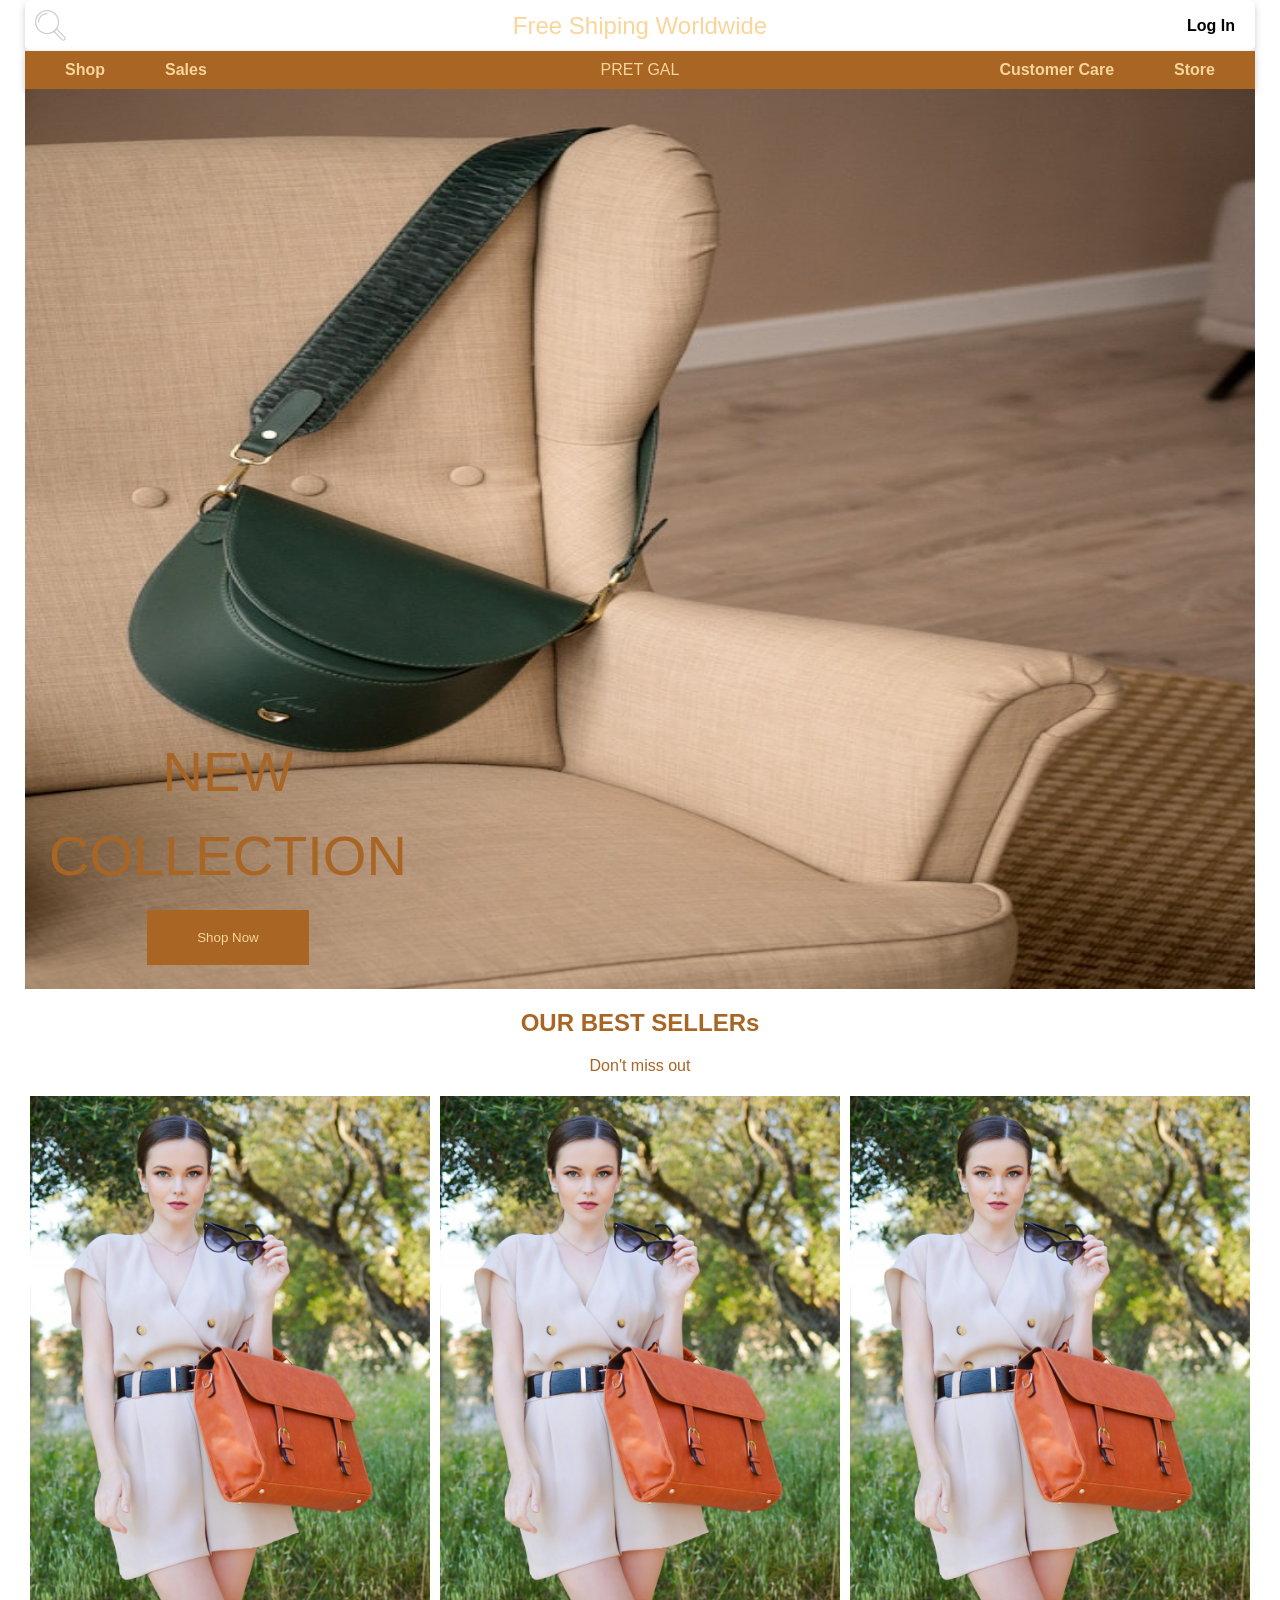
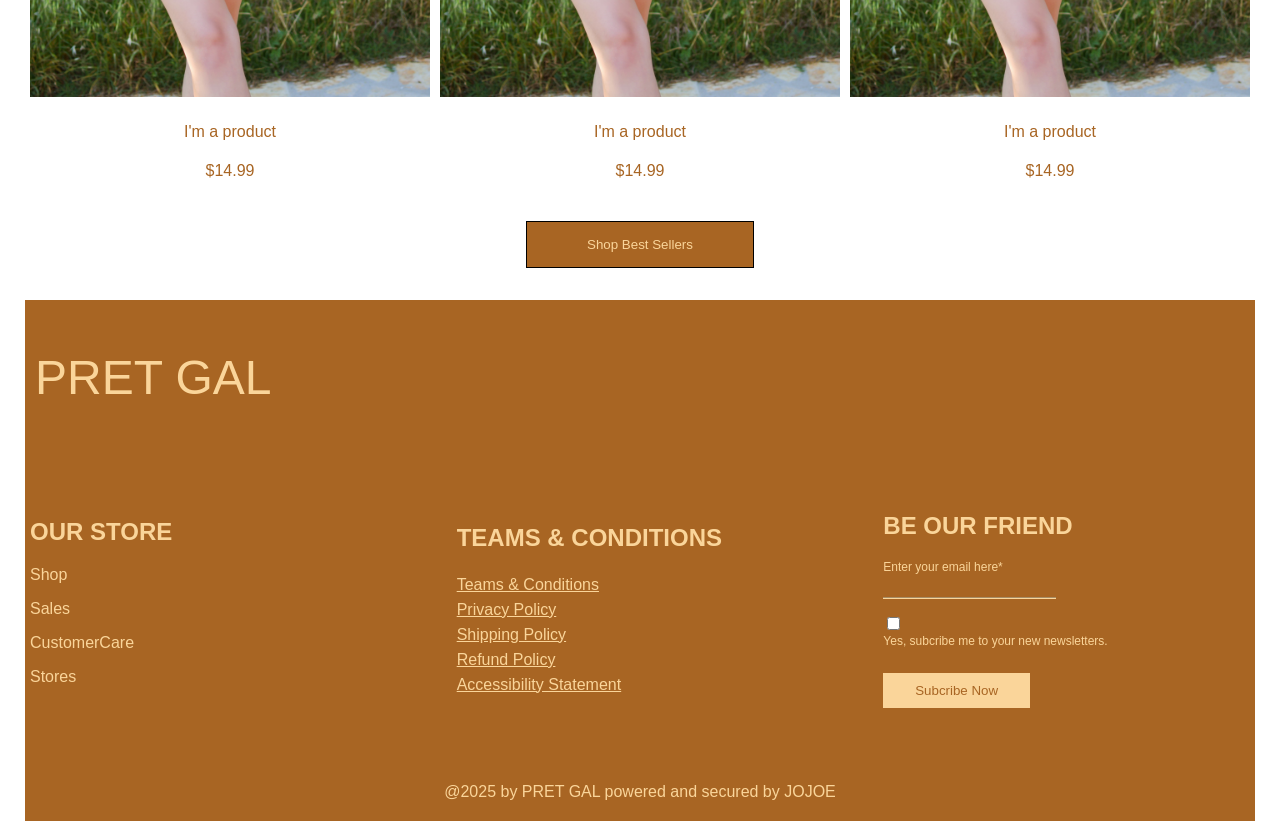
<file: index.html>
<!DOCTYPE html>
<html lang="en">
  <head>
    <meta charset="UTF-8" />
    <meta name="viewport" content="width=device-width, initial-scale=1.0" />
    <link rel="stylesheet" href="/CSS/styles.css" />
    <title>Cloth-Store</title>
  </head>
  <body>
    <div class="container">
      <header class="section-one">
        <div class="top-header">
          <!--search button-->
          <svg xmlns="http://www.w3.org/2000/svg" style="display: none">
            <symbol
              xmlns="http://www.w3.org/2000/svg"
              id="sbx-icon-search-14"
              viewBox="0 0 40 40"
            >
              <path
                d="M24.19 28.6c-2.464 1.634-5.42 2.584-8.598 2.584C6.982 31.184 0 24.204 0 15.592 0 6.982 6.98 0 15.592 0c8.61 0 15.592 6.98 15.592 15.592 0 3.178-.95 6.134-2.583 8.6l10.24 10.24c1.175 1.173 1.18 3.07 0 4.252l-.156.155c-1.175 1.174-3.08 1.175-4.253 0L24.19 28.6zm-8.598 1.025c7.75 0 14.033-6.283 14.033-14.033 0-7.75-6.283-14.033-14.033-14.033C7.842 1.56 1.56 7.84 1.56 15.59S7.84 29.625 15.59 29.625zm10.646-1.182c-.39-.39-.39-1.023.003-1.417l.786-.785c.392-.39 1.028-.39 1.417-.002l9.612 9.612c.39.39.39 1.022-.003 1.416l-.786.786c-.392.392-1.028.39-1.416.003l-9.612-9.612zM15.592 3.898c-6.458 0-11.694 5.236-11.694 11.694 0 .43.35.78.78.78.43 0 .78-.35.78-.78 0-5.597 4.537-10.135 10.134-10.135.43 0 .78-.35.78-.78 0-.43-.35-.78-.78-.78z"
                fill-rule="evenodd"
              />
            </symbol>
            <symbol
              xmlns="http://www.w3.org/2000/svg"
              id="sbx-icon-clear-5"
              viewBox="0 0 20 20"
            >
              <path
                d="M10 20c5.523 0 10-4.477 10-10S15.523 0 10 0 0 4.477 0 10s4.477 10 10 10zm1.35-10.123l3.567 3.568-1.225 1.226-3.57-3.568-3.567 3.57-1.226-1.227 3.568-3.568-3.57-3.57 1.227-1.224 3.568 3.568 3.57-3.567 1.224 1.225-3.568 3.57zM10 18.272c4.568 0 8.272-3.704 8.272-8.272S14.568 1.728 10 1.728 1.728 5.432 1.728 10 5.432 18.272 10 18.272z"
                fill-rule="evenodd"
              />
            </symbol>
          </svg>

          <form
            novalidate="novalidate"
            onsubmit="return false;"
            class="searchbox sbx-custom"
          >
            <div role="search" class="sbx-custom__wrapper">
              <input
                type="search"
                name="search"
                autocomplete="off"
                required="required"
                class="sbx-custom__input"
              />
              <button
                type="submit"
                title="Submit your search query."
                class="sbx-custom__submit"
              >
                <svg role="img" aria-label="Search">
                  <use xlink:href="#sbx-icon-search-14"></use>
                </svg>
              </button>
              <button
                type="reset"
                title="Clear the search query."
                class="sbx-custom__reset"
              >
                <svg role="img" aria-label="Reset">
                  <use xlink:href="#sbx-icon-clear-5"></use>
                </svg>
              </button>
            </div>
          </form>
          <script type="text/javascript">
            document
              .querySelector('.searchbox [type="reset"]')
              .addEventListener("click", function () {
                this.parentNode.querySelector("input").focus();
              });
          </script>

          <h2 class="h2">Free Shiping Worldwide</h2>
          <a href="">Log In</a>
        </div>
        <div class="main-header">
          <nav>
            <a href="#">Shop</a>
            <a href="#">Sales</a>
          </nav>
          <p class="p">PRET GAL</p>
          <nav>
            <a href="#">Customer Care</a>
            <a href="#">Store</a>
          </nav>
        </div>
      </header>
      <div class="Section-two">
        <div class="image-section">
          <img src="/IMG/ivan-kazlouskij-GT19NqJySFA-unsplash.jpg" alt="" />
          <div class="buttom-left">
            <h1>NEW <br />COLLECTION</h1>
            <button>Shop Now</button>
          </div>
        </div>
      </div>

      <div section-three>
        <div id="text-three">
          <h2>OUR BEST SELLERs</h2>
          <p>Don't miss out</p>
        </div>
        <!--section of image displayed relatively-->
        <div class="Get-to-center" id="text-three">
          <div class="row">
            <div class="column">
              <img src="/IMG/tamara-bellis-Kfto3k1z-aA-unsplash.jpg" alt="" />
              <h4>I'm a product</h4>
              <p>$14.99</p>
            </div>
            <div class="column">
              <img src="/IMG/tamara-bellis-Kfto3k1z-aA-unsplash.jpg" alt="" />
              <h4>I'm a product</h4>
              <p>$14.99</p>
            </div>
            <div class="column">
              <img src="/IMG/tamara-bellis-Kfto3k1z-aA-unsplash.jpg" alt="" />
              <h4>I'm a product</h4>
              <p>$14.99</p>
            </div>
          </div>

          <button>Shop Best Sellers</button>
        </div>
      </div>

      <div class="last-section">
        <h1>PRET GAL</h1>

        <div class="General-box">
          <div class="box">
            <h2>OUR STORE</h2>
            <p>Shop</p>
            <p>Sales</p>
            <p>CustomerCare</p>
            <p>Stores</p>
          </div>
          <div class="box">
            <h2>TEAMS & CONDITIONS</h2>
            <a href="#">Teams & Conditions</a>
            <a href="#">Privacy Policy</a>
            <a href="#">Shipping Policy</a>
            <a href="#">Refund Policy</a>
            <a href="#">Accessibility Statement</a>
          </div>
          <div class="box">
            <h2>BE OUR FRIEND</h2>
            <form action="#" class="form">
              <div class="email">
                <label for="email">Enter your email here*</label>
                <input type="email" name="email" />
              </div>
              <div class="checkbox">
                <input type="checkbox" name="checkbox" />
                <label for="checkbox"
                  >Yes, subcribe me to your new newsletters.</label
                >
              </div>
              <button type="submit">Subcribe Now</button>
            </form>
          </div>
        </div>

        <footer id="footer">
          @2025 by PRET GAL powered and secured by JOJOE
        </footer>
      </div>
    </div>
  </body>
</html>
</file>
<file: CSS/styles.css>
/*for text in the body
use #FAD59A*/

body {
  margin: 0;
  padding: 0;
  box-sizing: border-box;
  font-family: "Poppins", sans-serif;
  scroll-behavior: smooth;
}
.container {
  max-width: 1500px;
  margin: auto;
  padding: 0 25px;
}
.sbx-custom {
  display: inline-block;
  position: relative;
  width: 300px;
  height: 51px;
  white-space: nowrap;
  box-sizing: border-box;
  font-size: 14px;
}

.sbx-custom__wrapper {
  width: 100%;
  height: 100%;
}

.sbx-custom__input {
  display: inline-block;
  -webkit-transition: box-shadow 0.4s ease, background 0.4s ease;
  transition: box-shadow 0.4s ease, background 0.4s ease;
  border: 0;
  border-radius: 26px;
  box-shadow: inset 0 0 0 0px #cccccc;
  background: #ffffff;
  padding: 0;
  padding-right: 41px;
  padding-left: 51px;
  width: 100%;
  height: 100%;
  vertical-align: middle;
  white-space: normal;
  font-size: inherit;
  -webkit-appearance: none;
  -moz-appearance: none;
  appearance: none;
}

.sbx-custom__input::-webkit-search-decoration,
.sbx-custom__input::-webkit-search-cancel-button,
.sbx-custom__input::-webkit-search-results-button,
.sbx-custom__input::-webkit-search-results-decoration {
  display: none;
}

.sbx-custom__input:hover {
  box-shadow: inset 0 0 0 0px #b3b3b3;
}

.sbx-custom__input:focus,
.sbx-custom__input:active {
  outline: 0;
  box-shadow: inset 0 0 0 0px #cccccc;
  background: #ffffff;
}

.sbx-custom__input::-webkit-input-placeholder {
  color: #bbbbbb;
}

.sbx-custom__input::-moz-placeholder {
  color: #bbbbbb;
}

.sbx-custom__input:-ms-input-placeholder {
  color: #bbbbbb;
}

.sbx-custom__input::placeholder {
  color: #bbbbbb;
}

.sbx-custom__submit {
  position: absolute;
  top: 0;
  right: inherit;
  left: 0;
  margin: 0;
  border: 0;
  border-radius: 25px 0 0 25px;
  background-color: rgba(255, 255, 255, 0);
  padding: 0;
  width: 51px;
  height: 100%;
  vertical-align: middle;
  text-align: center;
  font-size: inherit;
  -webkit-user-select: none;
  -moz-user-select: none;
  -ms-user-select: none;
  user-select: none;
}

.sbx-custom__submit::before {
  display: inline-block;
  margin-right: -4px;
  height: 100%;
  vertical-align: middle;
  content: "";
}

.sbx-custom__submit:hover,
.sbx-custom__submit:active {
  cursor: pointer;
}

.sbx-custom__submit:focus {
  outline: 0;
}

.sbx-custom__submit svg {
  width: 31px;
  height: 31px;
  vertical-align: middle;
  fill: #cccccc;
}

.sbx-custom__reset {
  display: none;
  position: absolute;
  top: 12px;
  right: 12px;
  margin: 0;
  border: 0;
  background: none;
  cursor: pointer;
  padding: 0;
  font-size: inherit;
  -webkit-user-select: none;
  -moz-user-select: none;
  -ms-user-select: none;
  user-select: none;
  fill: rgba(0, 0, 0, 0.5);
}

.sbx-custom__reset:focus {
  outline: 0;
}

.sbx-custom__reset svg {
  display: block;
  margin: 4px;
  width: 19px;
  height: 19px;
}

.sbx-custom__input:valid ~ .sbx-custom__reset {
  display: block;
  -webkit-animation-name: sbx-reset-in;
  animation-name: sbx-reset-in;
  -webkit-animation-duration: 0.15s;
  animation-duration: 0.15s;
}

@-webkit-keyframes sbx-reset-in {
  0% {
    -webkit-transform: translate3d(-20%, 0, 0);
    transform: translate3d(-20%, 0, 0);
    opacity: 0;
  }
  100% {
    -webkit-transform: none;
    transform: none;
    opacity: 1;
  }
}

@keyframes sbx-reset-in {
  0% {
    -webkit-transform: translate3d(-20%, 0, 0);
    transform: translate3d(-20%, 0, 0);
    opacity: 0;
  }
  100% {
    -webkit-transform: none;
    transform: none;
    opacity: 1;
  }
}

.top-header {
  display: flex;
  justify-content: space-between;
  align-items: center;
  background-color: #ffffff;
  border-radius: 6px;
  width: 100%;
  text-align: center;
  box-shadow: 0px 3px 7px #cccccc;
}
.h2 {
}
.top-header div {
  display: flex;
  justify-content: center;
  align-items: center;
  gap: 20px;
}
.top-header a {
  text-decoration: none;
  color: black;
  padding: 10px 20px;
  font-weight: bold;
}
.top-header a:hover {
  background-color: #cccccc;
  color: black;
  border-radius: 6px;
}
.main-header {
  display: flex;
  justify-content: space-between;
  align-items: center;
  background-color: #a86523;
  border-radius: none;
  width: 100%;
  text-align: center;
  box-shadow: 0px 3px 7px #cccccc;
}

/* Center headings inside the .section-one header while keeping the
   surrounding nav/search elements laid out with flex. Using absolute
   positioning keeps the headings visually centered regardless of
   the other flex children. */
.section-one .top-header {
  position: relative;
}
.section-one .top-header .h2 {
  position: absolute;
  left: 50%;
  top: 50%;
  transform: translate(-50%, -50%);
  margin: 0;
  width: auto;
  font-weight: 200;
  margin: 0;
  text-align: center;
  color: #fad59a;
}

.section-one .main-header {
  position: relative;
}
.section-one .main-header .p {
  position: absolute;
  left: 50%;
  top: 50%;
  transform: translate(-50%, -50%);
  margin: 0;
  width: auto;
  font-weight: 200;
  text-align: center;
  color: #fad59a;
}
nav {
  display: flex;
  gap: 20px;
  margin: 0 20px;
}
nav a {
  text-decoration: none;
  color: #fad59a;
  padding: 10px 20px;
  font-weight: bold;
}
nav a:hover {
  color: #fcefcb;
  border-radius: 6px;
}

/*section two*/
.image-section {
  position: relative;
  /* keep image-section as the positioning context for the overlay */
}

/* place the heading and button stacked at the bottom-left over the image */
.buttom-left {
  position: absolute;
  bottom: 24px;
  left: 24px;
  display: flex;
  flex-direction: column;
  gap: 12px;
  align-items: flex-start;
  color: #a86523;
  z-index: 2;
}

.image-section img {
  width: 100%;
  height: 900px;
  display: block;
}
.buttom-left {
  text-align: center;
  align-items: center;
}
.buttom-left h1 {
  margin: 0;
  font-size: 3.5rem;
  line-height: 1.5;
  font-weight: 200;
}

.buttom-left button {
  padding: 20px 50px;
  background: #a86523;
  color: #fad59a;
  border: none;
  border-radius: none;
  cursor: pointer;
}
.buttom-left button:hover {
  background: #fcefcb;
  color: #a86523;
}
/*section three*/
#text-three {
  text-align: center;
  align-items: center;
  color: #a86523;
  font-weight: 200;
}
.text-three h2 {
  margin-top: 30px;
  font-size: 1.5rem;
  line-height: 0.5;
  font-weight: 200;
  letter-spacing: 2px;
}
.row {
  display: flex;
}
.column {
  flex: 33.33%;
  padding: 5px;
}
.column img {
  width: 400px;
}
.column img:hover {
  transform: scale(1.05);
  transition: 0.3s;
}
.column h4 {
  color: #a86523;
  font-weight: 200;
}
.column p {
  color: #a86523;
  font-weight: 200;
}
.Get-to-center button {
  margin-top: 20px;
  padding: 15px 60px;
  background: #a86523;
  color: #fad59a;
  border: 1px solid black;
  border-radius: none;
  cursor: pointer;
}
.Get-to-center button:hover {
  background-color: #fcefcb;
  color: #a86523;
}
/*last section*/
.last-section {
  background-color: #a86523;
  color: #fad59a;
}
.last-section h1 {
  padding-top: 50px;
  font-weight: 200;
  font-size: 3rem;
  padding-left: 10px;
}
.General-box {
  display: flex;
  justify-content: center;
  align-items: center;
  gap: 50px;
  padding: 50px 0;
}
.box {
  flex: 30%;
  padding: 5px;
}

.box p {
  font-weight: 200;
}
.box p:hover {
  color: #fcefcb;
}
.box a {
  display: block;
  text-decoration: underline;
  color: #fad59a;
  line-height: 25px;
}
.form {
  display: flex;
  flex-direction: column;
  gap: 15px;
}
label {
  color: #fad59a;
  display: block;
  font-size: 12px;
  margin-bottom: 5px;
}
.form input {
  border-style: hidden hidden groove hidden;
  background-color: #a86523;
  border-color: #fad59a;
}

.form button {
  width: 40%;
  margin-top: 5px;
  padding: 10px 15px;
  background: #fad59a;
  color: #a86523;
  border: none;
}
.form button:hover {
  background-color: #fcefcb;
  color: #a86523;
}
#footer {
  text-align: center;
  background: #a86523;
  color: #fad59a;
  padding: 20px;
}
</file>
